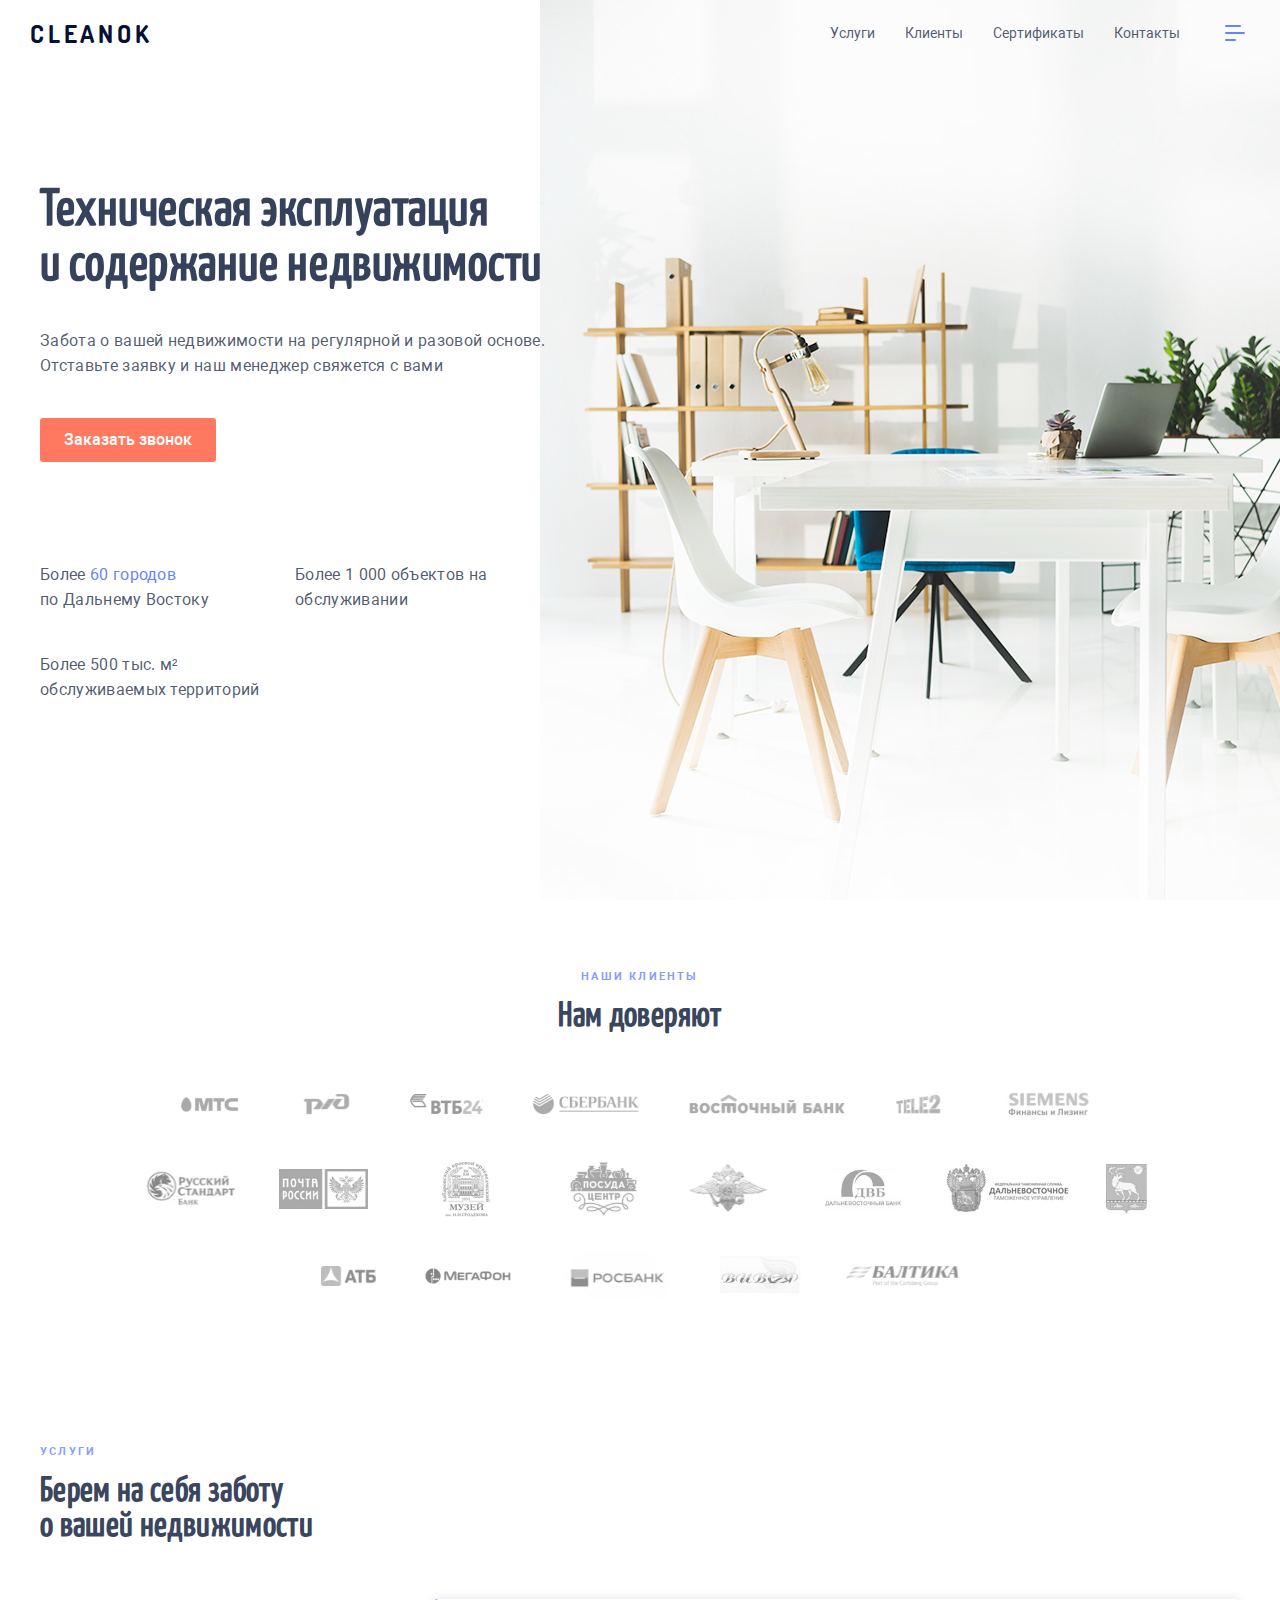
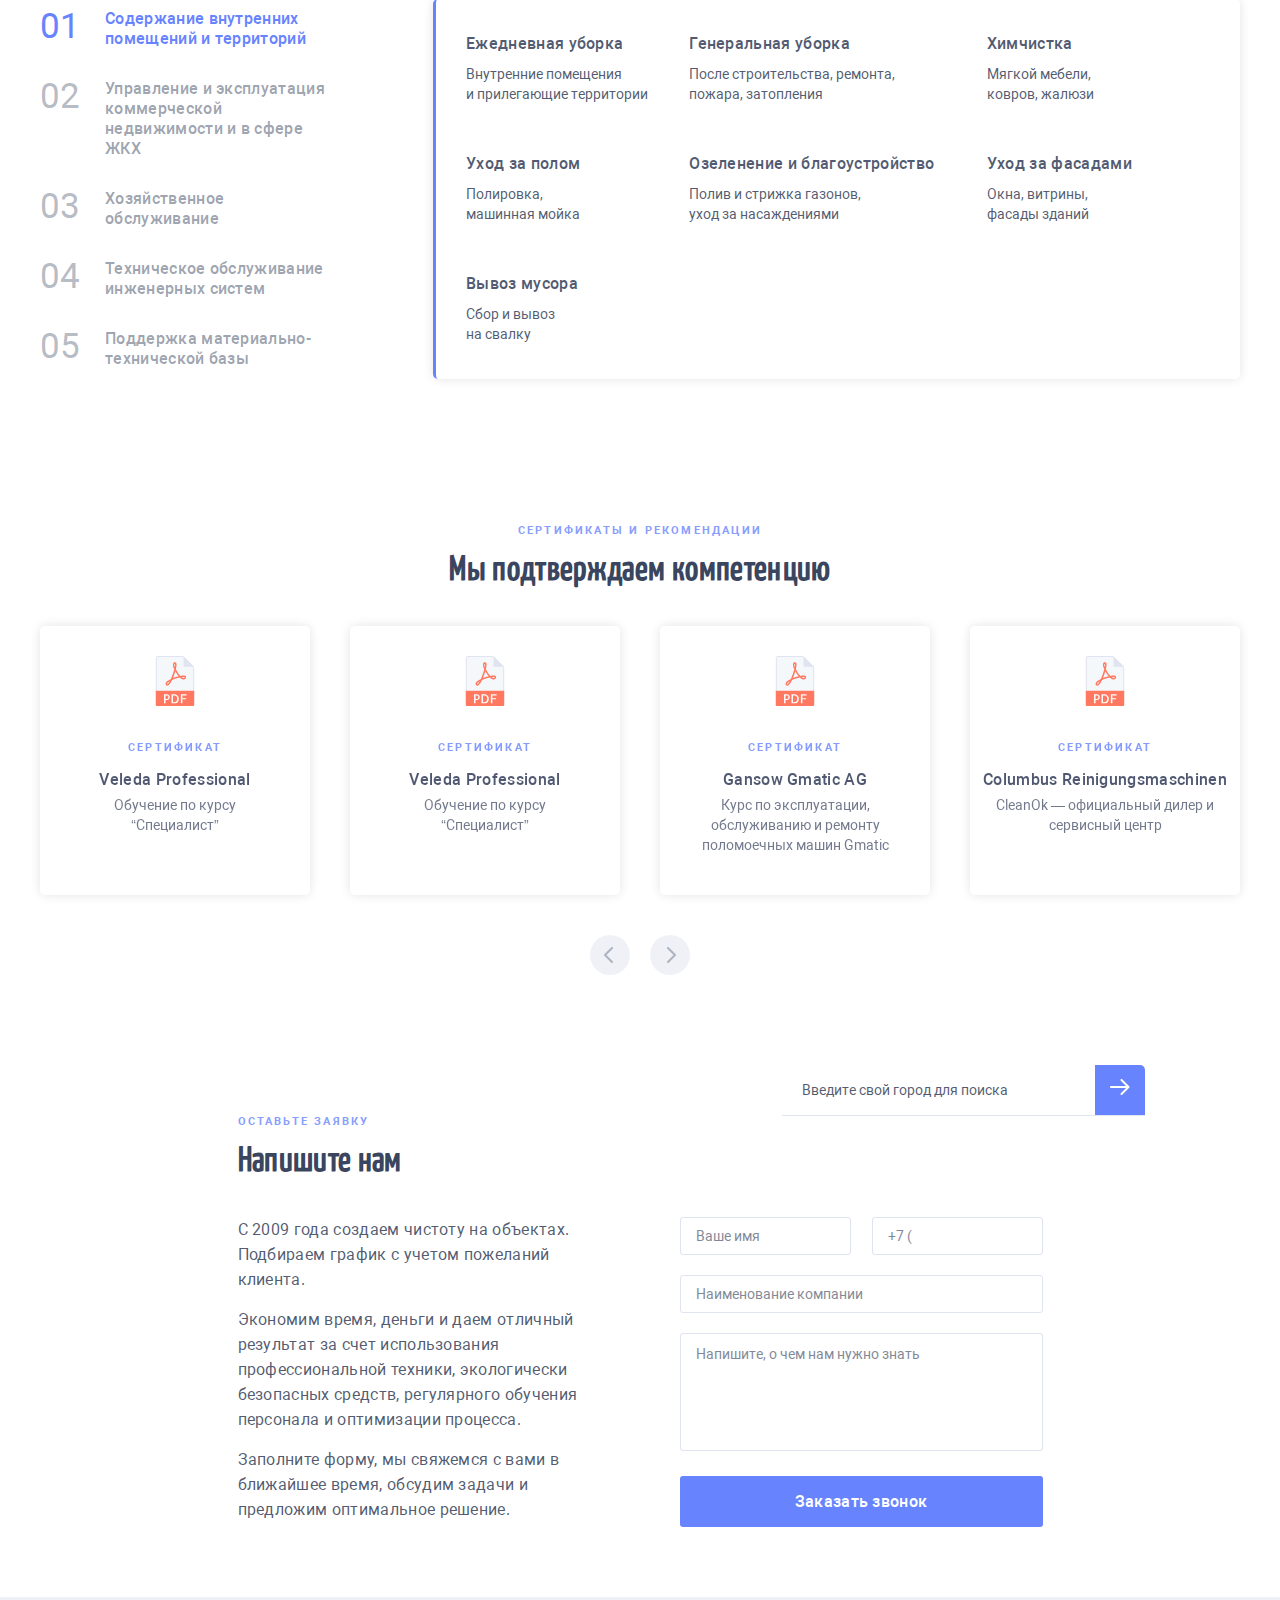
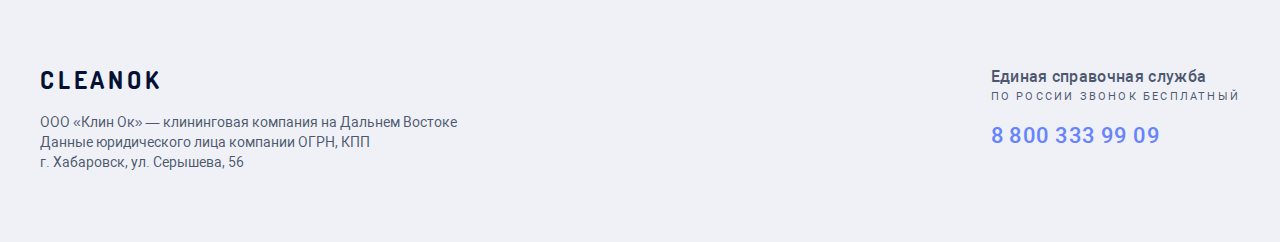
<file: index.html>
<!doctype html>
<html lang="ru">
<head>
    <meta charset="UTF-8">
    <meta name="viewport" content="width=device-width, initial-scale=1.0">
    <title>CleanOk</title>
    <link rel="stylesheet" href="style/css/style.css">
</head>
<body class="body">
<div class="main-container">
    <div class="top-bg">
        <header class="header">
            <div class="header__inner">
                <a href="#" class="logo">CleanOk</a>
                <nav class="header-nav">
                    <ul class="header-nav__list">
                        <li><a data-header="services" href="#" class="header-nav__link">Услуги</a></li>
                        <li><a data-header="clients" href="#" class="header-nav__link">Клиенты</a></li>
                        <li><a data-header="competence" href="#" class="header-nav__link">Сертификаты</a></li>
                        <li><a data-header="map" href="#" class="header-nav__link">Контакты</a></li>
                    </ul>
                    <button class="header-nav-burger">
                        <img src="./img/icons/burger-menu-icon.svg" alt="burger">
                    </button>
                </nav>
            </div>
        </header>
        <header class="header header_fixed">
            <div class="header__inner">
                <a href="#" class="logo">CleanOk</a>
                <nav class="header-nav">
                    <button class="button button_middle">Заказать звонок</button>
                    <ul class="header-nav__list">
                        <li><a data-header="services" href="#" class="header-nav__link">Услуги</a></li>
                        <li><a data-header="clients" href="#" class="header-nav__link">Клиенты</a></li>
                        <li><a data-header="competence" href="#" class="header-nav__link">Сертификаты</a></li>
                        <li><a data-header="map" href="#" class="header-nav__link">Контакты</a></li>
                    </ul>
                    <button class="header-nav-burger">
                        <img src="./img/icons/burger-menu-icon.svg" alt="burger">
                    </button>
                </nav>
            </div>
        </header>
        <div class="nav-menu nav-menu_height">
            <button class="nav-menu__close">
                <img src="./img/header/icons/close.svg" alt="close">
            </button>
            <ul class="nav-menu__list">
                <li class="nav-menu__item nav-menu__item_mob"><a data-header="services" href="#" class="nav-menu__link">Услуги</a></li>
                <li class="nav-menu__item nav-menu__item_mob"><a data-header="clients" href="#" class="nav-menu__link">Клиенты</a></li>
                <li class="nav-menu__item nav-menu__item_mob"><a data-header="competence" href="#" class="nav-menu__link">Сертификаты</a></li>
                <li class="nav-menu__item nav-menu__item_mob"><a data-header="map" href="#" class="nav-menu__link">Контакты</a></li>
                <li class="nav-menu__item"><a href="./pages/employees.html" class="nav-menu__link">Сотрудники</a></li>
                <li class="nav-menu__item"><a href="./pages/about.html" class="nav-menu__link">О компании</a></li>
                <li class="nav-menu__item"><a href="./pages/requisites.html" class="nav-menu__link">Реквизиты</a></li>
                <li class="nav-menu__item"><a href="#" class="nav-menu__link">Еще одна страница</a></li>
            </ul>
            <div class="footer-contacts footer-contacts_center">
                <span class="footer-contacts__info">
                    Единая справочная служба
                </span>
                <a href="tel:+78003339909" class="footer-contacts__phone">
                    8 800 333 99 09
                </a>
            </div>
        </div>
        <div class="top-info">
            <div class="container">
                <div class="top-info__inner">
                    <h1 class="title title_main top-info__title">
                        Техническая эксплуатация <br>
                        и содержание недвижимости
                    </h1>
                    <p class="top-info__text">
                        Забота о вашей недвижимости на регулярной и разовой основе.
                        Отставьте заявку и наш менеджер свяжется с вами
                    </p>
                    <button class="button">Заказать звонок</button>
                    <div class="top-info-data">
                        <div>
                            Более <a class="link" href="#">60 городов</a><br>
                            по Дальнему Востоку
                        </div>
                        <div>
                            Более 1 000 объектов на обслуживании
                        </div>
                        <div>
                            Более 500 тыс. м&#178; обслуживаемых территорий
                        </div>
                    </div>
                </div>
            </div>
        </div>
    </div>
    <main class="main">
        <section class="clients">
            <div class="container">
                <h2 class="subtitle subtitle_center subtitle_mb">Наши клиенты</h2>
                <h2 class="title title_center clients__title">Нам доверяют</h2>
                <div class="clients__inner">
                    <div class="clients__items">
                        <div class="clients__top">
                            <div class="clients__item">
                                <img src="./img/clients/icons/mts.svg" alt="mts">
                            </div>
                            <div class="clients__item">
                                <img src="./img/clients/icons/rzd.svg" alt="rzd">
                            </div>
                            <div class="clients__item">
                                <img src="./img/clients/icons/vtb24.svg" alt="vtb24">
                            </div>
                            <div class="clients__item">
                                <img src="./img/clients/icons/sber.svg" alt="sber">
                            </div>
                            <div class="clients__item">
                                <img src="./img/clients/icons/vostbank.svg" alt="vostbank">
                            </div>
                            <div class="clients__item">
                                <img src="./img/clients/icons/tele2.svg" alt="tele2">
                            </div>
                            <div class="clients__item">
                                <img src="./img/clients/icons/siemens.svg" alt="siemens">
                            </div>
                            <div class="clients__item clients__item_1">
                                <img src="./img/clients/icons/east.svg" alt="east">
                            </div>
                        </div>
                        <div class="clients__middle">
                            <div class="clients__item">
                                <img src="./img/clients/icons/russian-standart.svg" alt="russian-standart">
                            </div>
                            <div class="clients__item">
                                <img src="./img/clients/icons/russia-post.svg" alt="russia-post">
                            </div>
                            <div class="clients__item">
                                <img src="./img/clients/icons/museum.svg" alt="museum">
                            </div>
                            <div class="clients__item">
                                <img src="./img/clients/icons/posuda-centr.svg" alt="posuda-centr">
                            </div>
                            <div class="clients__item">
                                <img src="./img/clients/icons/gerb.svg" alt="gerb">
                            </div>
                            <div class="clients__item">
                                <img src="./img/clients/icons/dv-bank.svg" alt="dv-bank">
                            </div>
                            <div class="clients__item clients__item_1">
                                <img src="./img/clients/icons/east.svg" alt="east">
                            </div>
                            <div class="clients__item clients__item_1 clients__item_3">
                                <img src="./img/clients/icons/deer.svg" alt="deer">
                            </div>
                            <div class="clients__item clients__item_2">
                                <img src="./img/clients/icons/east.svg" alt="east">
                            </div>
                        </div>
                        <div class="clients__bottom">
                            <div class="clients__item">
                                <img src="./img/clients/icons/atb.svg" alt="atb">
                            </div>
                            <div class="clients__item">
                                <img src="./img/clients/icons/megafon.svg" alt="megafon">
                            </div>
                            <div class="clients__item">
                                <img src="./img/clients/icons/rosbank.svg" alt="rosbank">
                            </div>
                            <div class="clients__item">
                                <img src="./img/clients/icons/vivea.svg" alt="vivea">
                            </div>
                            <div class="clients__item">
                                <img src="./img/clients/icons/baltica.svg" alt="baltica">
                            </div>
                            <div class="clients__item clients__item_1">
                                <img src="./img/clients/icons/deer.svg" alt="deer">
                            </div>
                        </div>
                    </div>
                </div>
            </div>
        </section>
        <section class="services">
            <div class="container">
                <h2 class="subtitle subtitle_mb">услуги</h2>
                <h2 class="title services__title">
                    Берем на себя заботу<br>
                    о вашей недвижимости
                </h2>
                <div class="services-slider">
                    <nav class="services-slider__nav">
                        <ul class="services-slider__list">
                            <li data-nav="0" class="services-slider__item services-slider__item_active">
                                <div class="services-slider__num">01</div>
                                <div class="services-slider__text">
                                    Содержание внутренних помещений и территорий
                                </div>
                            </li>
                            <li data-nav="1" class="services-slider__item">
                                <div class="services-slider__num">02</div>
                                <div class="services-slider__text">
                                    Управление и эксплуатация коммерческой недвижимости и в сфере ЖКХ
                                </div>
                            </li>
                            <li data-nav="2" class="services-slider__item">
                                <div class="services-slider__num">03</div>
                                <div class="services-slider__text">
                                    Хозяйственное<br>
                                    обслуживание
                                </div>
                            </li>
                            <li data-nav="3" class="services-slider__item">
                                <div class="services-slider__num">04</div>
                                <div class="services-slider__text">
                                    Техническое обслуживание инженерных систем
                                </div>
                            </li>
                            <li data-nav="4" class="services-slider__item">
                                <div class="services-slider__num">05</div>
                                <div class="services-slider__text">
                                    Поддержка материально-технической базы
                                </div>
                            </li>
                        </ul>
                    </nav>
                    <div class="services-slider-info services-slider-info_territory services-slider-info_active">
                        <div class="services-slider-info__item">
                            <h3 class="services-slider-info__title">Ежедневная уборка</h3>
                            <span class="services-slider-info__text">
                            Внутренние помещения<br>
                            и прилегающие территории
                        </span>
                        </div>
                        <div class="services-slider-info__item">
                            <h3 class="services-slider-info__title">Генеральная уборка</h3>
                            <span class="services-slider-info__text">
                            После строительства, ремонта,<br>
                            пожара, затопления
                        </span>
                        </div>
                        <div class="services-slider-info__item">
                            <h3 class="services-slider-info__title">Химчистка</h3>
                            <span class="services-slider-info__text">
                            Мягкой мебели,<br>
                            ковров, жалюзи
                        </span>
                        </div>
                        <div class="services-slider-info__item">
                            <h3 class="services-slider-info__title">Уход за полом</h3>
                            <span class="services-slider-info__text">
                            Полировка,<br>
                            машинная мойка
                        </span>
                        </div>
                        <div class="services-slider-info__item">
                            <h3 class="services-slider-info__title">Озеленение и благоустройство</h3>
                            <span class="services-slider-info__text">
                            Полив и стрижка газонов,<br>
                            уход за насаждениями
                        </span>
                        </div>
                        <div class="services-slider-info__item">
                            <h3 class="services-slider-info__title">Уход за фасадами</h3>
                            <span class="services-slider-info__text">
                            Окна, витрины,<br>
                            фасады зданий
                        </span>
                        </div>
                        <div class="services-slider-info__item">
                            <h3 class="services-slider-info__title">Вывоз мусора</h3>
                            <span class="services-slider-info__text">
                            Сбор и вывоз<br>
                            на свалку
                        </span>
                        </div>
                    </div>
                    <div class="services-slider-info services-slider-info_jkh">
                        <div class="services-slider-info__crash">
                            <div class="services-slider-info__jkh-item">
                                <h3 class="services-slider-info__title">
                                    Аварийно-восстановительные работы
                                </h3>
                                <span class="services-slider-info__text">
                                Восстановим работу ваших объектов в случае аварий
                            </span>
                            </div>
                            <div class="services-slider-info__jkh-item">
                                <h3 class="services-slider-info__title">
                                    Уборка внутренних помещений
                                </h3>
                                <span class="services-slider-info__text">
                                Ежедневная, генеральная уборка, химчистка
                            </span>
                            </div>
                            <div class="services-slider-info__jkh-item">
                                <h3 class="services-slider-info__title">
                                    Уборка прилегающих территорий
                                </h3>
                                <span class="services-slider-info__text">
                                Вывоз снега, бытовых отходов
                            </span>
                            </div>
                        </div>
                        <div class="services-slider-info__img">
                            <img src="./img/services/slides/1.jpg" alt="image">
                        </div>
                    </div>
                    <div class="services-slider-info services-slider-info_jkh">
                        <div class="services-slider-info__crash">
                            <div class="services-slider-info__jkh-item">
                                <h3 class="services-slider-info__title">
                                    Комплексное эксплуатационно-<br>
                                    техническое обслуживание
                                </h3>
                            </div>
                            <div class="services-slider-info__jkh-item">
                                <h3 class="services-slider-info__title">
                                    Текущий ремонт жилых домов,<br>
                                    инженерных систем, оборудования
                                </h3>
                            </div>
                            <div class="services-slider-info__jkh-item">
                                <h3 class="services-slider-info__title">
                                    Озеленение и благоустройство территории
                                </h3>
                                <span class="services-slider-info__text">
                                Клумбы, газоны, посадки, детские и спортивные площадки, парковки, дорожки, малые архитектурные формы, земляные работы, асфальтирование, освещение.
                            </span>
                            </div>
                        </div>
                        <div class="services-slider-info__img">
                            <img src="./img/services/slides/2.jpg" alt="image">
                        </div>
                    </div>
                    <div class="services-slider-info services-slider-system">
                        <div class="services-slider-system__left">
                            <h3 class="services-slider-info__title">
                                Обслуживаемые системы
                            </h3>
                            <div class="services-slider-system__category">
                                <div class="services-slider-system__item">
                                    <img src="./img/services/icons/heating.svg" alt="heating">
                                    <span class="services-slider-info__text">
                                    Теплоснабжение
                                </span>
                                </div>
                                <div class="services-slider-system__item">
                                    <img src="./img/services/icons/electricity.svg" alt="electricity">
                                    <span class="services-slider-info__text">
                                    Электроснабжение
                                </span>
                                </div>
                                <div class="services-slider-system__item">
                                    <img src="./img/services/icons/plumbing.svg" alt="plumbing">
                                    <span class="services-slider-info__text">
                                    Водоснабжение и канализация
                                </span>
                                </div>
                                <div class="services-slider-system__item">
                                    <img src="./img/services/icons/remoteControl.svg" alt="remoteControl">
                                    <span class="services-slider-info__text">
                                    Удаленный контроль оборудования
                                </span>
                                </div>
                                <div class="services-slider-system__item">
                                    <img src="./img/services/icons/ventilation.svg" alt="ventilation">
                                    <span class="services-slider-info__text">
                                    Вентиляция и кондиционирование
                                </span>
                                </div>
                                <div class="services-slider-system__item">
                                    <img src="./img/services/icons/fire.svg" alt="fire">
                                    <span class="services-slider-info__text">
                                    Противопожарная безопасность
                                </span>
                                </div>
                            </div>
                        </div>
                        <div class="services-slider-system__right">
                            <h3 class="services-slider-info__title">
                                Услуги
                            </h3>
                            <ul class="services-slider-system__list">
                                <li class="services-slider-info__text">
                                    Контроль состояния систем;
                                </li>
                                <li class="services-slider-info__text">
                                    Сезонная наладка и тестирование;
                                </li>
                                <li class="services-slider-info__text">
                                    Ремонтные и профилактические работы;
                                </li>
                                <li class="services-slider-info__text">
                                    Обслуживание грузоподъемных механизмов;
                                </li>
                                <li class="services-slider-info__text">
                                    Планово-предупредительные работы.
                                </li>
                            </ul>
                        </div>
                    </div>
                    <div class="services-slider-info services-slider-info_jkh">
                        <div class="services-slider-info__crash">
                            <div class="services-slider-info__parts">
                                <img src="./img/services/icons/parts.svg" alt="parts">
                                <div class="services-slider-info__title services-slider-info__title_mb-0">
                                    Запчасти;
                                </div>
                            </div>
                            <div class="services-slider-info__parts">
                                <img src="./img/services/icons/materials.svg" alt="materials">
                                <div class="services-slider-info__title services-slider-info__title_mb-0">
                                    Расходные материалы;
                                </div>
                            </div>
                            <div class="services-slider-info__parts">
                                <img src="./img/services/icons/equipment.svg" alt="equipment">
                                <div class="services-slider-info__title services-slider-info__title_mb-0">
                                    Оборудование и монтаж;
                                </div>
                            </div>
                            <div class="services-slider-info__parts">
                                <img src="./img/services/icons/office.svg" alt="office">
                                <div class="services-slider-info__title services-slider-info__title_mb-0">
                                    Общее офисное снабжение.
                                </div>
                            </div>
                        </div>
                        <div class="services-slider-info__img">
                            <img src="./img/services/slides/3.jpg" alt="image">
                        </div>
                    </div>
                </div>
            </div>
        </section>
        <section class="competence">
            <div class="container">
                <h2 class="subtitle subtitle_center subtitle_mb">сертификаты и рекомендации</h2>
                <h2 class="title title_center competence__title">Мы подтверждаем компетенцию</h2>
                <div class="competence__inner">
                    <div class="swiper-wrapper competence__wrapper">
                        <div class="competence-item swiper-slide">
                            <a target="_blank" href="./img/certificates/1.pdf">
                                <img src="img/competence/icons/pdf.svg" alt="pdf">
                            </a>
                            <h2 class="subtitle subtitle_mb">
                                сертификат
                            </h2>
                            <h3 class="competence-item__title">
                                Veleda Professional
                            </h3>
                            <span class="competence-item__text">
                            Обучение по курсу<br>
                            “Специалист”
                        </span>
                        </div>
                        <div class="competence-item swiper-slide">
                            <a target="_blank" href="./img/certificates/2.pdf">
                                <img src="img/competence/icons/pdf.svg" alt="pdf">
                            </a>
                            <h2 class="subtitle subtitle_mb">
                                сертификат
                            </h2>
                            <h3 class="competence-item__title">
                                Veleda Professional
                            </h3>
                            <span class="competence-item__text">
                            Обучение по курсу<br>
                            “Специалист”
                        </span>
                        </div>
                        <div class="competence-item swiper-slide">
                            <a target="_blank" href="./img/certificates/3.pdf">
                                <img src="img/competence/icons/pdf.svg" alt="pdf">
                            </a>
                            <h2 class="subtitle subtitle_mb">
                                сертификат
                            </h2>
                            <h3 class="competence-item__title">
                                Gansow Gmatic AG
                            </h3>
                            <span class="competence-item__text">
                            Курс по эксплуатации, обслуживанию и ремонту поломоечных машин Gmatic
                        </span>
                        </div>
                        <div class="competence-item swiper-slide">
                            <a target="_blank" href="./img/certificates/4.pdf">
                                <img src="img/competence/icons/pdf.svg" alt="pdf">
                            </a>
                            <h2 class="subtitle subtitle_mb">
                                сертификат
                            </h2>
                            <h3 class="competence-item__title">
                                Columbus Reinigungsmaschinen
                            </h3>
                            <span class="competence-item__text">
                            CleanOk — официальный дилер и сервисный центр
                        </span>
                        </div>
                        <div class="competence-item swiper-slide">
                            <a target="_blank" href="./img/certificates/5.pdf">
                                <img src="img/competence/icons/pdf.svg" alt="pdf">
                            </a>
                            <h2 class="subtitle subtitle_mb">
                                сертификат
                            </h2>
                            <h3 class="competence-item__title">
                                CleanOk
                            </h3>
                            <span class="competence-item__text">
                            Официальный дистрибьютор торговой марки
                        </span>
                        </div>
                    </div>
                </div>
                <div class="competence__buttons">
                    <button class="competence-arrow competence-arrow_left"></button>
                    <button class="competence-arrow competence-arrow_right"></button>
                </div>
            </div>
        </section>
        <section class="map" id="map">
            <form class="map-search">
                <div>
                    <input placeholder="Введите свой город для поиска" class="map-search__input" aria-label="" type="text">
                    <button class="map-search__button">
                        <svg width="20" height="16" viewBox="0 0 20 16" fill="none" xmlns="http://www.w3.org/2000/svg">
                            <path fill-rule="evenodd" clip-rule="evenodd" d="M10.7929 1.70711C10.4024 1.31658 10.4024 0.683418 10.7929 0.292893C11.1834 -0.0976311 11.8166 -0.0976311 12.2071 0.292893L19.2071 7.29289C19.5976 7.68342 19.5976 8.31658 19.2071 8.70711L12.2071 15.7071C11.8166 16.0976 11.1834 16.0976 10.7929 15.7071C10.4024 15.3166 10.4024 14.6834 10.7929 14.2929L16.0858 9H1C0.447715 9 0 8.55229 0 8C0 7.44772 0.447715 7 1 7H16.0858L10.7929 1.70711Z" fill="white"/>
                        </svg>
                    </button>
                </div>
                <div class="map-search__wrapper">
                    <div class="map-search__items">
                        <div class="map-search-select">
                    <span class="map-search-select__city">
                        Хабаровск
                    </span>
                            <span class="map-search-select__address">
                        ул. Серышева, 56<br>
                        +7 (4212) 616 649, +7 (4212) 770 333
                    </span>
                        </div>
                        <div class="map-search-select">
                    <span class="map-search-select__city">
                        Петропавловск-Камчатский
                    </span>
                            <span class="map-search-select__address">
                        ул.Максутова, д. 42, оф. 44<br>
                        8 (4152) 42 63 14, 8 914 020 38 08
                    </span>
                        </div>
                        <div class="map-search-select">
                    <span class="map-search-select__city">
                        Якутск
                    </span>
                            <span class="map-search-select__address">
                        ул. Орджонекидзе, д. 20, оф. 315<br>
                        8 914 288 88 84
                    </span>
                        </div>
                        <div class="map-search-select">
                    <span class="map-search-select__city">
                        Комсомольск-на-Амуре
                    </span>
                            <span class="map-search-select__address">
                        ул. Красногвардейская, д. 14, оф. 204.<br>
                        8 (4217) 54-68-45
                    </span>
                        </div>
                        <div class="map-search-select">
                    <span class="map-search-select__city">
                        Комсомольск-на-Амуре
                    </span>
                            <span class="map-search-select__address">
                        ул. Красногвардейская, д. 14, оф. 204.<br>
                        8 (4217) 54-68-45
                    </span>
                        </div>
                    </div>
                    <div class="map-search__contacts">
                        Единая справочная служба <a class="link link_middle" href="tel:+78003339909">8 800 333 99 09</a>
                        (по России звонок бесплатный)
                        <a href="mailto:info@cleanok.ru" class="link link_middle">info@cleanok.ru</a>
                    </div>
                </div>
            </form>
            <script charset="utf-8" async src="https://api-maps.yandex.ru/services/constructor/1.0/js/?um=constructor%3Af3a93a423d9b7a806e4ea9768fde76683d88a9a7f4b1d31c87f23717095ca887&amp;width=100%25&amp;height=530&amp;lang=ru_RU&amp;scroll=false"></script>
        </section>
        <section class="feedback">
            <div class="container">
                <div class="feedback__inner">
                    <h2 class="subtitle subtitle_mb">оставьте заявку</h2>
                    <h2 class="title competence__title">Напишите нам</h2>
                    <div class="feedback__wrapper">
                        <div class="feedback-info">
                            <p class="feedback-info__text">
                                С 2009 года создаем чистоту на объектах. Подбираем график с учетом пожеланий клиента.
                            </p>
                            <p class="feedback-info__text">
                                Экономим время, деньги и даем отличный результат за счет использования профессиональной техники, экологически безопасных средств, регулярного обучения персонала и оптимизации процесса.
                            </p>
                            <p class="feedback-info__text">
                                Заполните форму, мы свяжемся с вами в ближайшее время, обсудим задачи и предложим оптимальное решение.
                            </p>
                        </div>
                        <form action="#" class="feedback-form">
                            <div class="feedback-form__top">
                                <input placeholder="Ваше имя" name="name" aria-label="" type="text" class="feedback-form__name">
                                <input placeholder="+7 (" name="phone" aria-label="" type="text" class="feedback-form__phone">
                            </div>
                            <input placeholder="Наименование компании" name="company" class="feedback-form__company" aria-label="" type="text">
                            <textarea placeholder="Напишите, о чем нам нужно знать" class="feedback-form__about" aria-label="" name="about" id="about" cols="30" rows="6"></textarea>
                            <button class="feedback-form__button">Заказать звонок</button>
                        </form>
                    </div>
                </div>
            </div>
        </section>
    </main>
    <footer class="footer">
        <div class="container">
            <div class="footer__inner">
                <div class="footer-info">
                    <a href="#" class="logo">CleanOk</a>
                    <div class="footer-info__text">
                        ООО «Клин Ок» — клининговая компания на Дальнем Востоке<br>
                        Данные юридического лица компании ОГРН, КПП<br>
                        г. Хабаровск, ул. Серышева, 56<br>
                    </div>
                </div>
                <div class="footer-contacts">
                <span class="footer-contacts__info">
                    Единая справочная служба
                </span>
                    <span class="footer-contacts__call">
                    по России звонок бесплатный
                </span>
                    <a href="tel:+78003339909" class="footer-contacts__phone">
                        8 800 333 99 09
                    </a>
                </div>
            </div>
        </div>
    </footer>
</div>
<script src="https://polyfill.io/v3/polyfill.min.js?features=scrollIntoView"></script>
<script src="./script/libs/swiper-bundle.min.js"></script>
<script src="./script/script.js"></script>
</body>
</html>
</file>
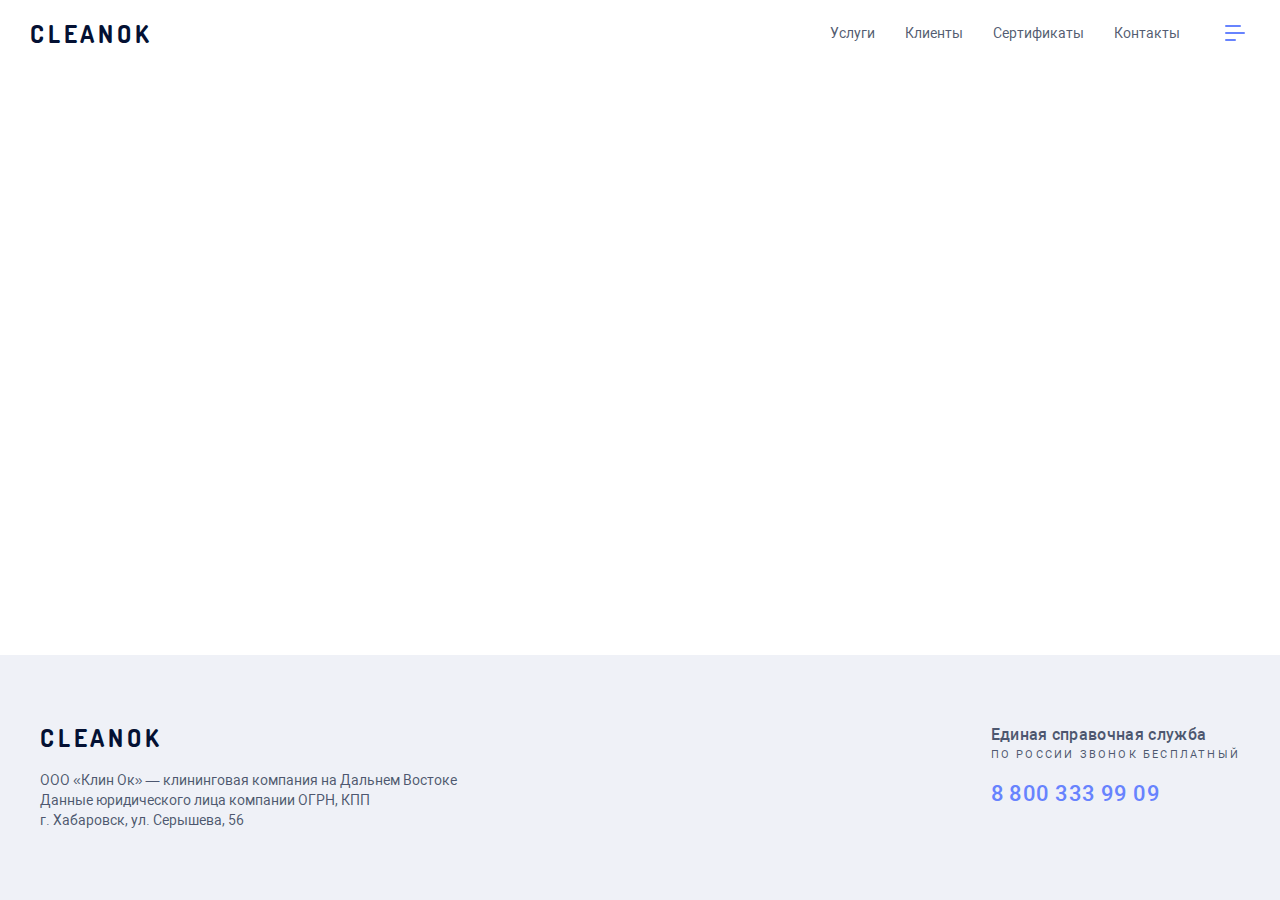
<file: pages/about.html>
<!doctype html>
<html lang="ru">
<head>
    <meta charset="UTF-8">
    <meta name="viewport" content="width=device-width, initial-scale=1.0">
    <title>CleanOk</title>
    <link rel="stylesheet" href="./../style/css/style.css">
</head>
<body class="body">
<div class="main-container">
    <div class="top-bg top-bg_none">
        <header class="header">
            <div class="header__inner">
                <a href="./../index.html" class="logo">CleanOk</a>
                <nav class="header-nav">
                    <ul class="header-nav__list">
                        <li><a data-header="services" href="#" class="header-nav__link">Услуги</a></li>
                        <li><a data-header="clients" href="#" class="header-nav__link">Клиенты</a></li>
                        <li><a data-header="competence" href="#" class="header-nav__link">Сертификаты</a></li>
                        <li><a data-header="map" href="#" class="header-nav__link">Контакты</a></li>
                    </ul>
                    <button class="header-nav-burger">
                        <img src="./../img/icons/burger-menu-icon.svg" alt="burger">
                    </button>
                </nav>
            </div>
        </header>
        <header class="header header_fixed">
            <div class="header__inner">
                <a href="#" class="logo">CleanOk</a>
                <nav class="header-nav">
                    <button class="button button_middle">Заказать звонок</button>
                    <ul class="header-nav__list">
                        <li><a data-header="services" href="#" class="header-nav__link">Услуги</a></li>
                        <li><a data-header="clients" href="#" class="header-nav__link">Клиенты</a></li>
                        <li><a data-header="competence" href="#" class="header-nav__link">Сертификаты</a></li>
                        <li><a data-header="map" href="#" class="header-nav__link">Контакты</a></li>
                    </ul>
                    <button class="header-nav-burger">
                        <img src="./../img/icons/burger-menu-icon.svg" alt="burger">
                    </button>
                </nav>
            </div>
        </header>
        <div class="nav-menu nav-menu_height">
            <button class="nav-menu__close">
                <img src="./../img/header/icons/close.svg" alt="close">
            </button>
            <ul class="nav-menu__list">
                <li class="nav-menu__item"><a href="./employees.html" class="nav-menu__link">Сотрудники</a></li>
                <li class="nav-menu__item"><a href="./about.html" class="nav-menu__link">О компании</a></li>
                <li class="nav-menu__item"><a href="./requisites.html" class="nav-menu__link">Реквизиты</a></li>
                <li class="nav-menu__item"><a href="#" class="nav-menu__link">Еще одна страница</a></li>
            </ul>
            <div class="footer-contacts footer-contacts_center">
        <span class="footer-contacts__info">
            Единая справочная служба
        </span>
                <a href="tel:+78003339909" class="footer-contacts__phone">
                    8 800 333 99 09
                </a>
            </div>
        </div>
    </div>
    <footer class="footer">
        <div class="container">
            <div class="footer__inner">
                <div class="footer-info">
                    <a href="#" class="logo">CleanOk</a>
                    <div class="footer-info__text">
                        ООО «Клин Ок» — клининговая компания на Дальнем Востоке<br>
                        Данные юридического лица компании ОГРН, КПП<br>
                        г. Хабаровск, ул. Серышева, 56<br>
                    </div>
                </div>
                <div class="footer-contacts">
                <span class="footer-contacts__info">
                    Единая справочная служба
                </span>
                    <span class="footer-contacts__call">
                    по России звонок бесплатный
                </span>
                    <a href="tel:+78003339909" class="footer-contacts__phone">
                        8 800 333 99 09
                    </a>
                </div>
            </div>
        </div>
    </footer>
</div>
<script src="https://polyfill.io/v3/polyfill.min.js?features=scrollIntoView"></script>
<script src="./../script/scriptForPages.js"></script>
</body>
</html>
</file>
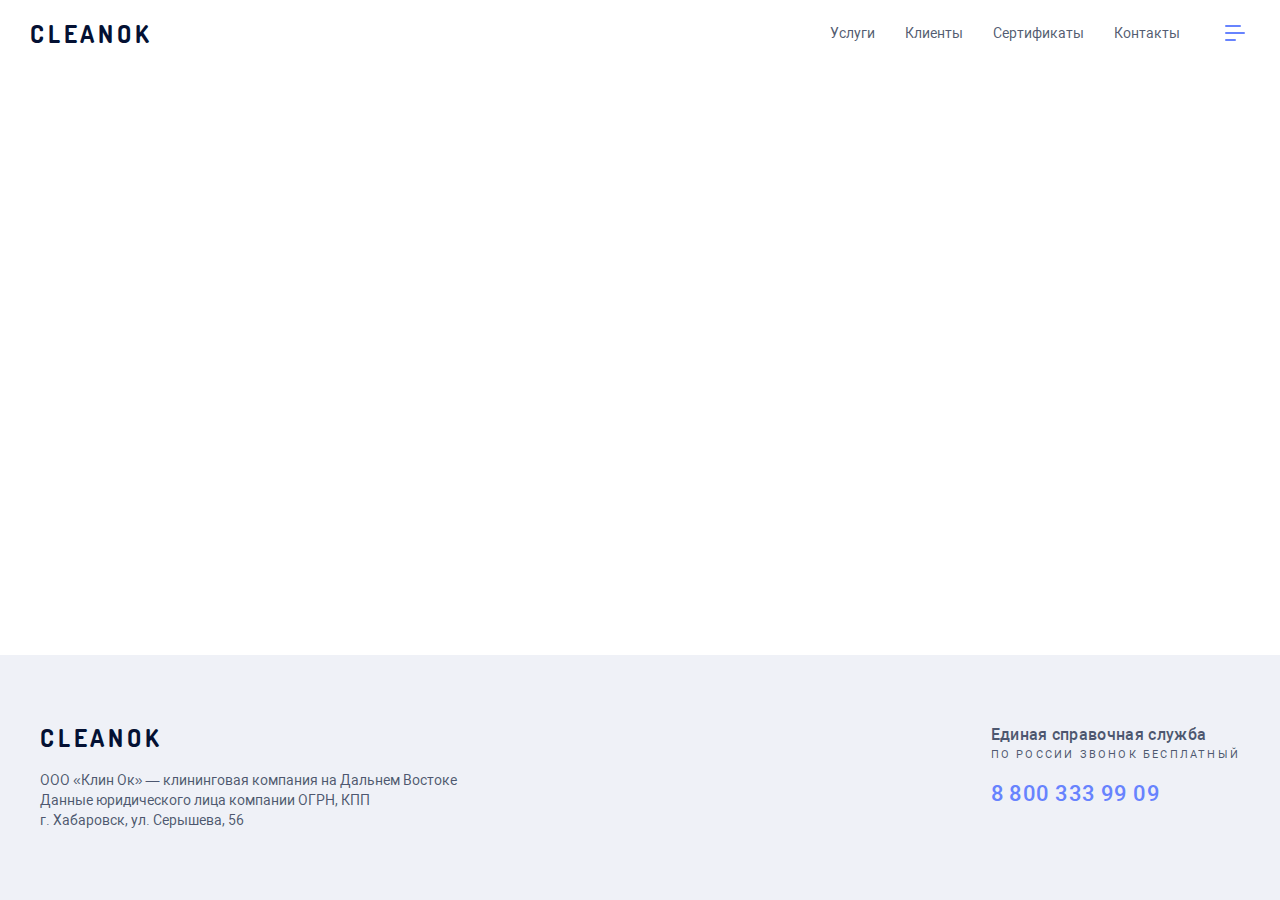
<file: pages/employees.html>
<!doctype html>
<html lang="ru">
<head>
    <meta charset="UTF-8">
    <meta name="viewport" content="width=device-width, initial-scale=1.0">
    <title>CleanOk</title>
    <link rel="stylesheet" href="./../style/css/style.css">
</head>
<body class="body">
<div class="main-container">
    <div class="top-bg top-bg_none">
        <header class="header">
            <div class="header__inner">
                <a href="./../index.html" class="logo">CleanOk</a>
                <nav class="header-nav">
                    <ul class="header-nav__list">
                        <li><a data-header="services" href="#" class="header-nav__link">Услуги</a></li>
                        <li><a data-header="clients" href="#" class="header-nav__link">Клиенты</a></li>
                        <li><a data-header="competence" href="#" class="header-nav__link">Сертификаты</a></li>
                        <li><a data-header="map" href="#" class="header-nav__link">Контакты</a></li>
                    </ul>
                    <button class="header-nav-burger">
                        <img src="./../img/icons/burger-menu-icon.svg" alt="burger">
                    </button>
                </nav>
            </div>
        </header>
        <header class="header header_fixed">
            <div class="header__inner">
                <a href="#" class="logo">CleanOk</a>
                <nav class="header-nav">
                    <button class="button button_middle">Заказать звонок</button>
                    <ul class="header-nav__list">
                        <li><a data-header="services" href="#" class="header-nav__link">Услуги</a></li>
                        <li><a data-header="clients" href="#" class="header-nav__link">Клиенты</a></li>
                        <li><a data-header="competence" href="#" class="header-nav__link">Сертификаты</a></li>
                        <li><a data-header="map" href="#" class="header-nav__link">Контакты</a></li>
                    </ul>
                    <button class="header-nav-burger">
                        <img src="./../img/icons/burger-menu-icon.svg" alt="burger">
                    </button>
                </nav>
            </div>
        </header>
        <div class="nav-menu nav-menu_height">
            <button class="nav-menu__close">
                <img src="./../img/header/icons/close.svg" alt="close">
            </button>
            <ul class="nav-menu__list">
                <li class="nav-menu__item"><a href="./employees.html" class="nav-menu__link">Сотрудники</a></li>
                <li class="nav-menu__item"><a href="./about.html" class="nav-menu__link">О компании</a></li>
                <li class="nav-menu__item"><a href="./requisites.html" class="nav-menu__link">Реквизиты</a></li>
                <li class="nav-menu__item"><a href="#" class="nav-menu__link">Еще одна страница</a></li>
            </ul>
            <div class="footer-contacts footer-contacts_center">
        <span class="footer-contacts__info">
            Единая справочная служба
        </span>
                <a href="tel:+78003339909" class="footer-contacts__phone">
                    8 800 333 99 09
                </a>
            </div>
        </div>
    </div>
    <footer class="footer">
        <div class="container">
            <div class="footer__inner">
                <div class="footer-info">
                    <a href="#" class="logo">CleanOk</a>
                    <div class="footer-info__text">
                        ООО «Клин Ок» — клининговая компания на Дальнем Востоке<br>
                        Данные юридического лица компании ОГРН, КПП<br>
                        г. Хабаровск, ул. Серышева, 56<br>
                    </div>
                </div>
                <div class="footer-contacts">
                <span class="footer-contacts__info">
                    Единая справочная служба
                </span>
                    <span class="footer-contacts__call">
                    по России звонок бесплатный
                </span>
                    <a href="tel:+78003339909" class="footer-contacts__phone">
                        8 800 333 99 09
                    </a>
                </div>
            </div>
        </div>
    </footer>
</div>
<script src="./../script/scriptForPages.js"></script>
</body>
</html>
</file>
<file: style/css/style.css>
@import "../libs/swiper-bundle.min.css";
@import "../libs/normalize.css";
@font-face {
  font-family: "Roboto";
  src: local("Roboto"), local("Roboto-Regular"), url("./../../fonts/roboto/Roboto.woff2") format("woff2"), url("./../../fonts/roboto/Roboto.woff") format("woff"), url("./../../fonts/roboto/Roboto.ttf") format("truetype");
  font-weight: 400;
  font-style: normal;
  font-display: swap;
}
@font-face {
  font-family: "Roboto";
  src: local("Roboto Medium"), local("Roboto-Medium"), url("./../../fonts/roboto/Robotomedium.woff2") format("woff2"), url("./../../fonts/roboto/Robotomedium.woff") format("woff"), url("./../../fonts/roboto/Robotomedium.ttf") format("truetype");
  font-weight: 500;
  font-style: normal;
  font-display: swap;
}
@font-face {
  font-family: "Roboto";
  src: local("Roboto Bold"), local("Roboto-Bold"), url("./../../fonts/roboto/Robotobold.woff2") format("woff2"), url("./../../fonts/roboto/Robotobold.woff") format("woff"), url("./../../fonts/roboto/Robotobold.ttf") format("truetype");
  font-weight: 700;
  font-style: normal;
  font-display: swap;
}
@font-face {
  font-family: "Yanone Kaffeesatz";
  src: url("./../../fonts/YanoneKaffeesatz/YanoneKaffeesatz-Regular.woff2") format("woff2"), url("./../../fonts/YanoneKaffeesatz/YanoneKaffeesatz-Regular.woff") format("woff"), url("./../../fonts/YanoneKaffeesatz/YanoneKaffeesatz-Regular.ttf") format("truetype");
  font-weight: 400;
  font-style: normal;
  font-display: swap;
}
@font-face {
  font-family: "Dosis";
  src: local("Dosis Bold"), local("Dosis-Bold"), url("./../../fonts/dosis/dosisbold.woff2") format("woff2"), url("./../../fonts/dosis/dosisbold.woff") format("woff"), url("./../../fonts/dosis/dosisbold.ttf") format("truetype");
  font-weight: 700;
  font-style: normal;
  font-display: swap;
}
*, :after, :before {
  padding: 0;
  margin: 0;
  box-sizing: border-box;
}

html {
  min-height: 100%;
  min-width: 320px;
}

body {
  min-height: 100%;
  font-family: Roboto, sans-serif;
  min-width: 320px;
  color: rgba(4, 17, 51, 0.7);
}

.main-container {
  display: flex;
  flex-direction: column;
  min-height: 100vh;
}

.container {
  position: relative;
  max-width: 1230px;
  width: 100%;
  padding: 0 15px;
  margin: 0 auto;
  overflow: hidden;
}

.top-bg {
  min-height: 900px;
  background: url("./../../img/header/bg.jpeg") right top no-repeat;
  width: 100%;
  margin: 0 auto;
  position: relative;
}
.top-bg_none {
  min-height: auto;
  background: none;
}

a {
  text-decoration: none;
  color: rgba(4, 17, 51, 0.7);
}

ul {
  list-style: none;
}

@media (max-width: 1230px) {
  .container {
    max-width: 1022px;
  }

  .top-bg {
    min-height: auto;
    background-size: 50%;
  }
}
@media (max-width: 1022px) {
  .container {
    max-width: 798px;
  }

  .top-bg {
    padding-bottom: 40px;
  }
}
@media (max-width: 798px) {
  .container {
    max-width: 606px;
  }

  .top-bg {
    background: none;
    padding-bottom: 0;
  }
}
@media (max-width: 606px) {
  .container {
    max-width: 405px;
  }

  .overflow {
    overflow: hidden;
    touch-action: none;
    -ms-touch-action: none;
  }
}
.logo {
  font-family: Dosis, sans-serif;
  text-transform: uppercase;
  color: #041133;
  font-size: 25px;
  font-weight: 700;
  line-height: 25px;
  letter-spacing: 0.15em;
}

.header {
  padding: 18px 30px;
  position: relative;
}
.header_fixed {
  padding: 15px 30px;
  background: #fff;
  display: none;
  width: 100%;
  position: fixed;
  top: 0;
  z-index: 5;
}
.header__inner {
  display: flex;
  align-items: center;
  justify-content: space-between;
}
.header-nav {
  display: flex;
  align-items: center;
}
.header-nav__list {
  display: flex;
  margin-right: 40px;
  font-size: 14px;
}
.header-nav__list li:not(:last-of-type) {
  margin-right: 30px;
}
.header-nav__link {
  transition: all 0.3s;
}
.header-nav__link:hover {
  color: rgba(4, 17, 51, 0.8);
}
.header-nav-burger {
  width: 30px;
  height: 30px;
  display: flex;
  justify-content: center;
  align-items: center;
  border: none;
  outline: none;
  background: transparent;
  cursor: pointer;
}

@media (max-width: 798px) {
  .header {
    padding: 18px 15px;
  }
  .header-nav__list {
    margin-right: 20px;
  }
}
@media (max-width: 606px) {
  .header {
    max-width: 405px;
    margin: 0 auto;
  }
  .header_fixed {
    max-width: 100%;
  }
  .header-nav__list {
    display: none;
  }
}
.nav-menu {
  display: flex;
  flex-direction: column;
  justify-content: space-between;
  width: 360px;
  min-height: 100vh;
  position: fixed;
  top: 0;
  right: 0;
  z-index: 11;
  background: #fff;
  transform: translateX(200%);
  transition: all 0.5s;
}
.nav-menu_height {
  margin-top: 60px;
  min-height: calc(100vh - 60px);
}
.nav-menu__close {
  width: 25px;
  height: 25px;
  position: absolute;
  top: 25px;
  right: 25px;
  background: #fff;
  display: flex;
  justify-content: center;
  align-items: center;
  border: none;
  outline: none;
  cursor: pointer;
}
.nav-menu__close img {
  width: 100%;
  height: 100%;
}
.nav-menu_active {
  transform: translateX(0);
}
.nav-menu__list {
  padding: 40px;
}
.nav-menu__item:not(:last-of-type) {
  margin-bottom: 20px;
}
.nav-menu__item_mob {
  display: none;
}
.nav-menu__link {
  font-size: 14px;
  line-height: 20px;
  color: #041133;
  opacity: 0.7;
}

@media (max-width: 606px) {
  .nav-menu {
    width: 100%;
  }
  .nav-menu_height {
    margin: 0;
    min-height: 100%;
  }
  .nav-menu__item_mob {
    display: block;
  }
}
.title {
  font-family: "Yanone Kaffeesatz", sans-serif;
  font-size: 35px;
  line-height: 35px;
  color: rgba(4, 17, 51, 0.8);
  letter-spacing: 0.01em;
}
.title_main {
  font-size: 52px;
  line-height: 55px;
}
.title_center {
  text-align: center;
}

@media (max-width: 1022px) {
  .title_main {
    font-size: 45px;
    line-height: 45px;
  }
}
@media (max-width: 798px) {
  .title_main {
    font-size: 38px;
    line-height: 40px;
  }
}
@media (max-width: 606px) {
  .title_main {
    font-size: 30px;
  }
}
.subtitle {
  font-weight: bold;
  font-size: 11px;
  line-height: 13px;
  letter-spacing: 0.2em;
  text-transform: uppercase;
  color: rgba(103, 131, 254, 0.8);
}
.subtitle_mb {
  margin-bottom: 16px;
}
.subtitle_center {
  text-align: center;
}

.top-info {
  margin-top: 118px;
}
.top-info__inner {
  max-width: 510px;
  font-size: 16px;
  line-height: 25px;
  letter-spacing: 0.02em;
}
.top-info__title {
  margin-bottom: 34px;
}
.top-info__text {
  margin-bottom: 40px;
}
.top-info-data {
  margin-top: 100px;
  display: flex;
  flex-wrap: wrap;
}
.top-info-data div {
  flex: 0 0 50%;
}
.top-info-data div:not(:last-of-type) {
  margin-bottom: 40px;
}

@media (max-width: 1022px) {
  .top-info {
    margin-top: 40px;
  }
  .top-info__text {
    font-size: 15px;
  }
  .top-info-data {
    font-size: 15px;
    margin-top: 75px;
  }
}
@media (max-width: 798px) {
  .top-info__inner {
    max-width: 100%;
  }
  .top-info__text {
    font-size: 14px;
  }
  .top-info-data {
    font-size: 14px;
    margin-top: 50px;
  }
  .top-info-data div {
    flex: 1 1 100%;
  }
  .top-info-data div br {
    display: none;
  }
  .top-info-data div:not(:last-of-type) {
    margin-bottom: 23px;
  }
}
.button {
  padding: 13px 24px;
  font-weight: 500;
  color: #fff;
  background: #FF785F;
  border-radius: 3px;
  border: none;
  outline: none;
  cursor: pointer;
  transition: all 0.4s;
  font-size: 16px;
}
.button:hover {
  background: #ff5a3c;
}
.button_middle {
  font-size: 14px;
  padding: 6px 20px;
  margin-right: 100px;
}

@media (max-width: 1022px) {
  .button_middle {
    margin-right: 26px;
  }
}
@media (max-width: 798px) {
  .button {
    font-size: 14px;
  }
  .button_middle {
    display: none;
  }
}
.link {
  font-size: 16px;
  line-height: 25px;
  letter-spacing: 0.02em;
  color: #6783FE;
}
.link_middle {
  font-size: 14px;
}

@media (max-width: 798px) {
  .link {
    font-size: 15px;
  }
}
.clients {
  padding: 70px 0;
}
.clients__title {
  margin-bottom: 50px;
}
.clients__items {
  display: flex;
  flex-direction: column;
  align-items: center;
  margin: 0 auto;
}
.clients__item img {
  width: 100%;
  object-fit: scale-down;
}
.clients__top {
  max-width: 989px;
  width: 100%;
  display: flex;
  align-items: center;
  justify-content: center;
  margin-bottom: 30px;
}
.clients__top .clients__item_1 {
  display: none;
}
.clients__top .clients__item:not(:last-of-type) {
  margin: 0 25px;
}
.clients__middle {
  max-width: 1015px;
  width: 100%;
  display: flex;
  align-items: center;
  justify-content: space-between;
  margin-bottom: 26px;
}
.clients__middle .clients__item_2 {
  display: none;
}
.clients__bottom {
  max-width: 638px;
  width: 100%;
  display: flex;
  align-items: center;
  justify-content: space-between;
}
.clients__bottom .clients__item_1 {
  display: none;
}

@media (max-width: 1022px) {
  .clients {
    padding: 45px;
  }
  .clients__items {
    display: flex;
    flex-direction: row;
    align-items: start;
  }
  .clients__top {
    justify-content: center;
    align-items: center;
    flex-direction: column;
  }
  .clients__top .clients__item:not(:last-of-type) {
    margin: 0 0 20px 0;
  }
  .clients__top .clients__item_1 {
    display: none;
  }
  .clients__middle {
    flex-direction: column;
    justify-content: center;
    align-items: center;
  }
  .clients__middle .clients__item_3 {
    display: none;
  }
  .clients__bottom {
    flex-direction: column;
    justify-content: center;
    align-items: center;
  }
  .clients__bottom .clients__item_1 {
    display: block;
  }
  .clients__item {
    height: 60px;
    align-items: center;
  }
  .clients__item:not(:last-of-type) {
    margin-bottom: 20px;
  }
}
@media (max-width: 606px) {
  .clients__items {
    flex-wrap: wrap;
    justify-content: center;
  }
  .clients__top {
    justify-content: center;
    align-items: center;
    flex: 0 0 45%;
    flex-direction: column;
    margin-bottom: 0;
  }
  .clients__top .clients__item_1 {
    display: none;
  }
  .clients__middle {
    justify-content: center;
    align-items: center;
    flex: 0 0 45%;
    flex-direction: column;
    margin-bottom: 0;
  }
  .clients__middle .clients__item_2 {
    display: none;
  }
  .clients__bottom {
    flex-direction: row;
    flex-wrap: wrap;
  }
  .clients__bottom .clients__item {
    display: flex;
    justify-content: center;
    height: 60px;
    flex: 0 0 40%;
  }
}
.services {
  padding: 70px 0 55px;
}
.services__title {
  margin-bottom: 35px;
}
.services-slider {
  display: flex;
  justify-content: space-between;
  align-items: center;
  min-height: 420px;
}
.services-slider__nav {
  max-width: 303px;
}
.services-slider__item {
  display: flex;
  cursor: pointer;
}
.services-slider__item:not(:last-of-type) {
  margin-bottom: 30px;
}
.services-slider__item_active div {
  color: #6783FE;
}
.services-slider__num {
  font-size: 35px;
  line-height: 35px;
  color: rgba(4, 17, 51, 0.3);
}
.services-slider__text {
  margin-left: 25px;
  font-weight: 500;
  font-size: 16px;
  line-height: 20px;
  letter-spacing: 0.02em;
  color: rgba(4, 17, 51, 0.4);
}
.services-slider-info {
  max-width: 807px;
  width: 100%;
  display: none;
  padding: 35px 30px;
  box-shadow: 0 0 11px rgba(4, 17, 51, 0.11);
  border-radius: 5px;
  border-left: 3px solid #6783FE;
}
.services-slider-info_active {
  display: flex;
}
.services-slider-info_territory {
  flex-wrap: wrap;
}
.services-slider-info_jkh {
  padding: 0 0 0 30px;
  justify-content: space-between;
}
.services-slider-info__crash {
  display: flex;
  flex-direction: column;
  justify-content: center;
  max-width: 372px;
  padding: 30px 0;
}
.services-slider-info__item {
  flex: 1 0 33.333%;
}
.services-slider-info__item:nth-child(1), .services-slider-info__item:nth-child(4), .services-slider-info__item:nth-child(3), .services-slider-info__item:nth-child(6) {
  flex: 0 0 30%;
}
.services-slider-info__item:not(:last-of-type) {
  margin-bottom: 50px;
}
.services-slider-info__jkh-item:not(:last-of-type) {
  margin-bottom: 50px;
}
.services-slider-info__title {
  font-weight: 500;
  font-size: 16px;
  line-height: 20px;
  letter-spacing: 0.02em;
  color: rgba(4, 17, 51, 0.7);
  margin-bottom: 10px;
}
.services-slider-info__title_mb-0 {
  margin-bottom: 0;
}
.services-slider-info__text {
  font-size: 14px;
  line-height: 20px;
  color: rgba(4, 17, 51, 0.7);
}
.services-slider-info__img {
  max-width: 360px;
  flex: 1 1 100%;
}
.services-slider-info__img img {
  width: 100%;
  height: 100%;
  object-fit: cover;
}
.services-slider-info__parts {
  display: flex;
  align-items: center;
}
.services-slider-info__parts:not(:last-of-type) {
  margin-bottom: 30px;
}
.services-slider-info__parts img {
  margin-right: 30px;
}
.services-slider-system {
  padding: 0;
}
.services-slider-system__left {
  width: 55%;
  padding: 60px 50px 50px 50px;
}
.services-slider-system__category {
  margin-top: 30px;
  display: flex;
  flex-wrap: wrap;
  justify-content: space-between;
}
.services-slider-system__item {
  display: flex;
  flex-direction: column;
  align-items: center;
  flex: 0 0 41%;
  text-align: center;
}
.services-slider-system__item:not(:nth-child(5), :nth-child(6)) {
  margin-bottom: 20px;
}
.services-slider-system__item img {
  margin-bottom: 7px;
}
.services-slider-system__right {
  background: #F4F8FB;
  flex: 1;
  padding: 60px 50px 50px 40px;
}
.services-slider-system__list {
  margin-top: 65px;
}
.services-slider-system__list li:not(:last-of-type) {
  margin-bottom: 22px;
}

@media (max-width: 1230px) {
  .services-slider-info {
    padding: 20px 15px;
  }
  .services-slider-info_jkh {
    padding: 0 0 0 15px;
  }
  .services-slider-info__crash {
    margin-right: 15px;
  }
  .services-slider-info__title {
    font-size: 15px;
  }
  .services-slider__num {
    font-size: 28px;
  }
  .services-slider__text {
    font-size: 14px;
  }
  .services-slider-system {
    padding: 0;
  }
}
@media (max-width: 1022px) {
  .services {
    padding: 45px 0;
  }
  .services-slider {
    flex-direction: column-reverse;
  }
  .services-slider__nav {
    max-width: 100%;
    order: 1;
  }
  .services-slider__list {
    display: flex;
    flex-wrap: wrap;
    margin-bottom: 25px;
  }
  .services-slider__item {
    flex: 0 0 50%;
  }
  .services-slider__item:not(:last-of-type) {
    margin-bottom: 15px;
  }
}
@media (max-width: 798px) {
  .services-slider-info__crash {
    max-width: 100%;
    margin: 0;
    padding: 20px 15px;
  }
  .services-slider-info__item:nth-child(1), .services-slider-info__item:nth-child(4), .services-slider-info__item:nth-child(3), .services-slider-info__item:nth-child(6) {
    flex: 0 0 32%;
  }
  .services-slider-info_jkh {
    padding: 0;
    flex-direction: column-reverse;
  }
  .services-slider-info__jkh-item:not(:last-of-type) {
    margin-bottom: 15px;
  }
  .services-slider-info__img {
    height: 260px;
    max-width: 100%;
    flex: auto;
  }
  .services-slider-system__left {
    padding: 25px;
    justify-content: center;
    flex-direction: column;
    display: flex;
  }
  .services-slider-system__right {
    padding: 25px;
  }
  .services-slider-system__list {
    margin-top: 40px;
  }
  .services-slider-system__item {
    flex: 0 0 49%;
  }
}
@media (max-width: 606px) {
  .services-slider__text {
    margin-left: 15px;
  }
  .services-slider__text br {
    display: none;
  }
  .services-slider__list {
    flex-direction: column;
  }
  .services-slider-info {
    flex-direction: column;
  }
  .services-slider-info__title {
    font-size: 14px;
  }
  .services-slider-info__text {
    font-size: 12px;
  }
  .services-slider-info__item {
    flex: 0 0 100% !important;
  }
  .services-slider-info__item br {
    display: none;
  }
  .services-slider-info__item:not(:last-of-type) {
    margin-bottom: 25px;
  }
  .services-slider-system {
    flex-direction: column;
  }
  .services-slider-system__left {
    padding: 15px;
    width: 100%;
  }
}
.competence {
  padding: 70px 0;
}
.competence__title {
  margin-bottom: 38px;
}
.competence__inner {
  display: flex;
  margin-bottom: 40px;
}
.competence__wrapper {
  height: auto;
}
.competence-item {
  padding: 30px 10px 40px;
  box-shadow: 0 0 11px rgba(4, 17, 51, 0.11);
  border-radius: 5px;
  display: flex;
  flex-direction: column;
  align-items: center;
}
.competence-item img {
  margin-bottom: 30px;
}
.competence-item__title {
  font-weight: 500;
  font-size: 16px;
  line-height: 20px;
  text-align: center;
  letter-spacing: 0.02em;
  margin-bottom: 5px;
}
.competence-item__text {
  font-size: 14px;
  line-height: 20px;
  text-align: center;
  color: rgba(4, 17, 51, 0.7);
  opacity: 0.8;
}
.competence__buttons {
  display: flex;
  justify-content: center;
}
.competence-arrow {
  width: 40px;
  height: 40px;
  border-radius: 50%;
  border: none;
  outline: none;
  cursor: pointer;
  background: rgba(224, 227, 240, 0.5) url("./../../img/competence/icons/arrow.svg") 45% no-repeat;
}
.competence-arrow_right {
  margin-left: 20px;
  transform: rotate(180deg);
}

@media (max-width: 1022px) {
  .competence {
    padding: 45px 0;
  }
}
.map {
  max-width: 1440px;
  margin: 0 auto;
  position: relative;
}
.map-search {
  position: absolute;
  top: 20px;
  right: 135px;
  z-index: 3;
  max-width: 363px;
  width: 100%;
  background: #fff;
  border-radius: 5px;
}
.map-search__input {
  border-radius: 5px 5px 0 0;
  position: relative;
  width: 100%;
  height: 51px;
  padding: 15px 60px 15px 20px;
  font-size: 14px;
  line-height: 20px;
  outline: none;
  border-right: none;
  border-left: none;
  border-top: none;
  border-bottom: 1px solid #E0E3F0;
}
.map-search__input::placeholder {
  font-size: 14px;
  line-height: 20px;
  color: rgba(4, 17, 51, 0.7);
}
.map-search__button {
  border-radius: 0 5px 0 0;
  position: absolute;
  right: 0;
  width: 50px;
  height: 50px;
  border: none;
  outline: none;
  cursor: pointer;
  background: #6783FE;
}
.map-search__wrapper {
  display: none;
}
.map-search__items {
  overflow-y: scroll;
  max-height: 325px;
  padding: 20px 25px;
  border-bottom: 1px solid #E0E3F0;
}
.map-search__items:before {
  content: "";
  max-width: 347px;
  width: 100%;
  height: 30px;
  position: absolute;
  left: 0;
  z-index: 2;
  top: 52px;
  border-radius: 5px;
  background: linear-gradient(180deg, rgba(255, 255, 255, 0) 0%, #FFFFFF 100%);
  transform: matrix(1, 0, 0, -1, 0, 0);
}
.map-search__items:after {
  content: "";
  max-width: 347px;
  width: 100%;
  height: 30px;
  position: absolute;
  left: 0;
  z-index: 2;
  top: 345px;
  border-radius: 5px;
  background: linear-gradient(0, rgba(255, 255, 255, 0) 0%, #FFFFFF 100%);
  transform: matrix(1, 0, 0, -1, 0, 0);
}
.map-search-select {
  display: flex;
  flex-direction: column;
  cursor: pointer;
}
.map-search-select:not(:last-of-type) {
  margin-bottom: 20px;
}
.map-search-select__city {
  font-weight: 500;
  font-size: 16px;
  line-height: 20px;
  letter-spacing: 0.02em;
  color: #041133;
  opacity: 0.8;
  margin-bottom: 5px;
}
.map-search-select__address {
  font-size: 14px;
  line-height: 20px;
  color: rgba(4, 17, 51, 0.7);
  opacity: 0.8;
}
.map-search__contacts {
  padding: 25px 26px 20px;
  font-size: 14px;
  line-height: 20px;
  text-align: center;
  color: rgba(4, 17, 51, 0.7);
}

@media (max-width: 606px) {
  .map-search {
    left: 50%;
    transform: translateX(-50%);
  }
}
.feedback {
  padding: 70px 0;
}
.feedback__inner {
  max-width: 805px;
  margin: 0 auto;
}
.feedback__wrapper {
  display: flex;
  justify-content: space-between;
}
.feedback-info {
  max-width: 363px;
  width: 100%;
}
.feedback-info__text {
  font-size: 16px;
  line-height: 25px;
  letter-spacing: 0.02em;
}
.feedback-info__text:not(:last-of-type) {
  margin-bottom: 15px;
}
.feedback-form {
  max-width: 363px;
  width: 100%;
}
.feedback-form input, .feedback-form textarea {
  font-size: 14px;
  border-radius: 3px;
  border: 1px solid #E0E3F0;
  padding: 10px 15px;
  outline: none;
  width: 100%;
  color: rgba(4, 17, 51, 0.7);
}
.feedback-form input:focus, .feedback-form textarea:focus {
  border: 1px solid #6783FE;
}
.feedback-form input::placeholder, .feedback-form textarea::placeholder {
  font-size: 14px;
  line-height: 20px;
  display: flex;
  align-items: center;
  color: #041133;
  opacity: 0.5;
}
.feedback-form__top {
  display: flex;
  justify-content: space-between;
  margin-bottom: 20px;
}
.feedback-form__top input {
  max-width: 171px;
  width: 100%;
}
.feedback-form__company {
  margin-bottom: 20px;
}
.feedback-form__about {
  resize: none;
  margin-bottom: 20px;
}
.feedback-form__button {
  width: 100%;
  color: #fff;
  padding: 13px 20px;
  border: none;
  outline: none;
  background: #6783FE;
  border-radius: 3px;
  font-weight: 500;
  font-size: 16px;
  line-height: 25px;
  text-align: center;
  letter-spacing: 0.02em;
  cursor: pointer;
}

@media (max-width: 1022px) {
  .feedback {
    padding: 45px 0;
  }
}
@media (max-width: 798px) {
  .feedback-info {
    margin-right: 15px;
  }
  .feedback-info__text {
    font-size: 14px;
  }
  .feedback-form__top {
    flex-direction: column;
  }
  .feedback-form__top input {
    max-width: 100%;
  }
  .feedback-form__name {
    margin-bottom: 20px;
  }
}
@media (max-width: 606px) {
  .feedback__wrapper {
    flex-direction: column;
  }
  .feedback-info {
    margin: 0 0 15px 0;
  }
}
.footer {
  margin-top: auto;
  padding: 70px 0;
  background: rgba(224, 227, 240, 0.5);
}
.footer__inner {
  display: flex;
  justify-content: space-between;
}
.footer-info__text {
  margin-top: 19px;
  font-size: 14px;
  line-height: 20px;
  color: rgba(4, 17, 51, 0.7);
}
.footer-contacts {
  display: flex;
  flex-direction: column;
}
.footer-contacts_center {
  border-top: 1px solid #E0E3F0;
  padding: 30px;
  align-items: center;
}
.footer-contacts__info {
  font-weight: 500;
  font-size: 16px;
  line-height: 20px;
  letter-spacing: 0.02em;
  color: rgba(4, 17, 51, 0.7);
  margin-bottom: 3px;
}
.footer-contacts__call {
  font-size: 11px;
  line-height: 13px;
  letter-spacing: 0.2em;
  text-transform: uppercase;
  color: rgba(4, 17, 51, 0.7);
  margin-bottom: 20px;
}
.footer-contacts__phone {
  font-weight: 500;
  font-size: 22px;
  line-height: 25px;
  letter-spacing: 0.02em;
  color: #6783FE;
}

@media (max-width: 1022px) {
  .footer {
    padding: 45px 0;
  }
}
@media (max-width: 798px) {
  .footer__inner {
    flex-direction: column;
  }
  .footer-info {
    margin-bottom: 25px;
  }
}

/*# sourceMappingURL=style.css.map */
</file>
